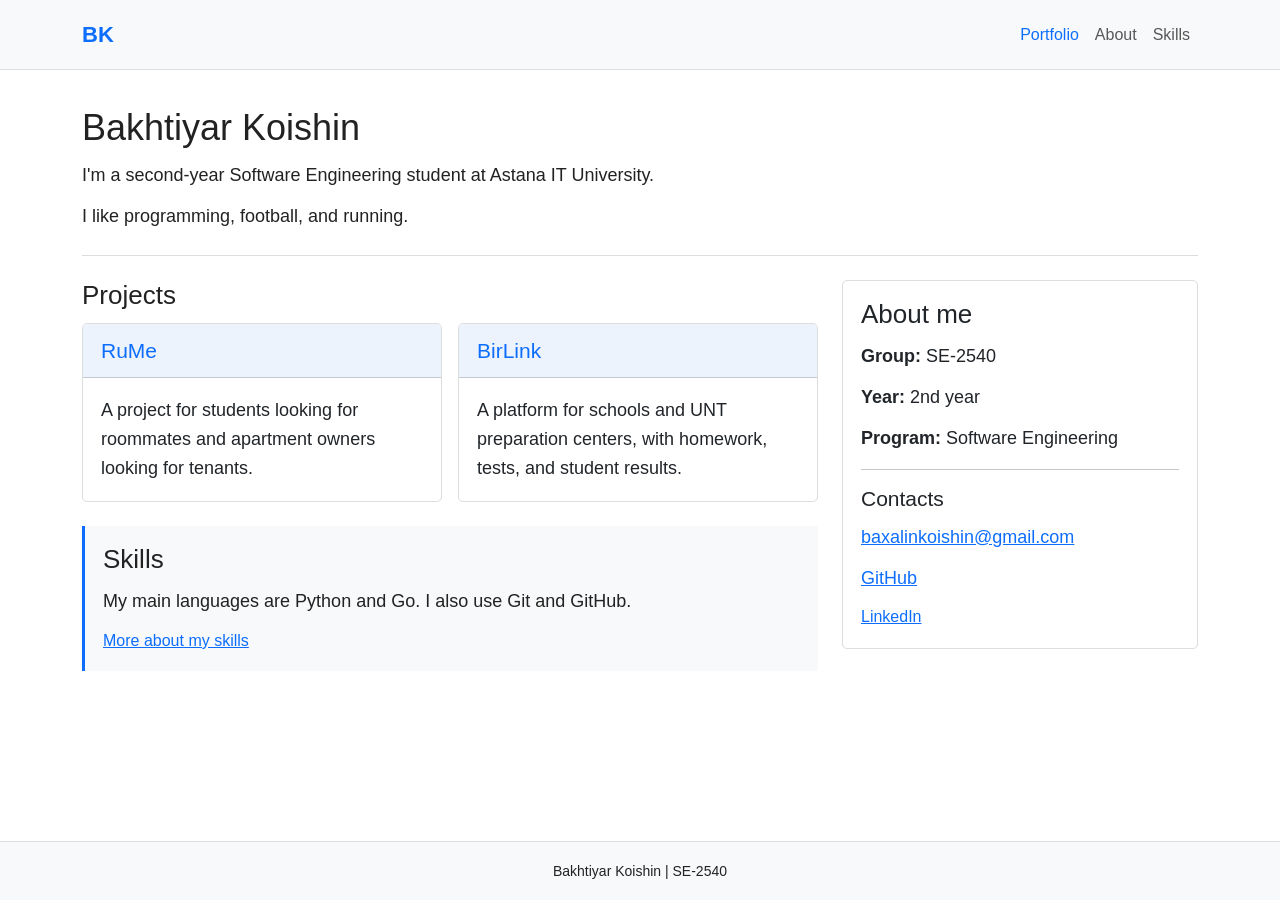
<file: index.html>
<!DOCTYPE html>
<html lang="en">
<head>
    <meta charset="UTF-8">
    <meta name="viewport" content="width=device-width, initial-scale=1.0">
    <title>Bakhtiyar Koishin - Portfolio</title>
    <link href="https://cdn.jsdelivr.net/npm/bootstrap@5.3.6/dist/css/bootstrap.min.css" rel="stylesheet">
    <link rel="stylesheet" href="style.css">
</head>
<body>
    <header class="site-header">
        <nav class="navbar navbar-expand-lg">
            <div class="container">
                <a class="navbar-brand brand" href="index.html">BK</a>

                <button class="navbar-toggler" type="button"
                        data-bs-toggle="collapse" data-bs-target="#menu"
                        aria-controls="menu" aria-expanded="false"
                        aria-label="Toggle navigation">
                    <span class="navbar-toggler-icon"></span>
                </button>

                <div class="collapse navbar-collapse" id="menu">
                    <ul class="navbar-nav ms-auto">
                        <li class="nav-item">
                            <a class="nav-link active" href="index.html" aria-current="page">Portfolio</a>
                        </li>
                        <li class="nav-item">
                            <a class="nav-link" href="media.html">About</a>
                        </li>
                        <li class="nav-item">
                            <a class="nav-link" href="bootstrap.html">Skills</a>
                        </li>
                    </ul>
                </div>
            </div>
        </nav>
    </header>

    <main class="container">
        <div class="intro">
            <h1>Bakhtiyar Koishin</h1>
            <p>I'm a second-year Software Engineering student at Astana IT University.</p>
            <p class="extra-info">I like programming, football, and running.</p>
        </div>

        <div class="row g-4">
            <section class="col-12 col-lg-8">
                <h2>Projects</h2>

                <div class="row g-3">
                    <div class="col-12 col-md-6">
                        <div class="card h-100">
                            <div class="card-header">
                                <h3>RuMe</h3>
                            </div>
                            <div class="card-body">
                                <p class="card-text">A project for students looking for roommates and apartment owners looking for tenants.</p>
                            </div>
                        </div>
                    </div>

                    <div class="col-12 col-md-6">
                        <div class="card h-100">
                            <div class="card-header">
                                <h3>BirLink</h3>
                            </div>
                            <div class="card-body">
                                <p class="card-text">A platform for schools and UNT preparation centers, with homework, tests, and student results.</p>
                            </div>
                        </div>
                    </div>
                </div>

                <div class="section-note">
                    <h2>Skills</h2>
                    <p>My main languages are Python and Go. I also use Git and GitHub.</p>
                    <a href="bootstrap.html">More about my skills</a>
                </div>
            </section>

            <aside class="col-12 col-lg-4">
                <div class="card">
                    <div class="card-body sidebar">
                        <h2>About me</h2>
                        <p><strong>Group:</strong> SE-2540</p>
                        <p><strong>Year:</strong> 2nd year</p>
                        <p><strong>Program:</strong> Software Engineering</p>

                        <hr>

                        <h3>Contacts</h3>
                        <p><a href="mailto:baxalinkoishin@gmail.com">baxalinkoishin@gmail.com</a></p>
                        <p><a href="https://github.com/Koishin04">GitHub</a></p>
                        <a href="https://www.linkedin.com/in/bakhtiyar-koishin-378413415/">LinkedIn</a>
                    </div>
                </div>
            </aside>
        </div>
    </main>

    <footer>
        <p>Bakhtiyar Koishin | SE-2540</p>
    </footer>

    <script src="https://cdn.jsdelivr.net/npm/bootstrap@5.3.6/dist/js/bootstrap.bundle.min.js"></script>
</body>
</html>
</file>
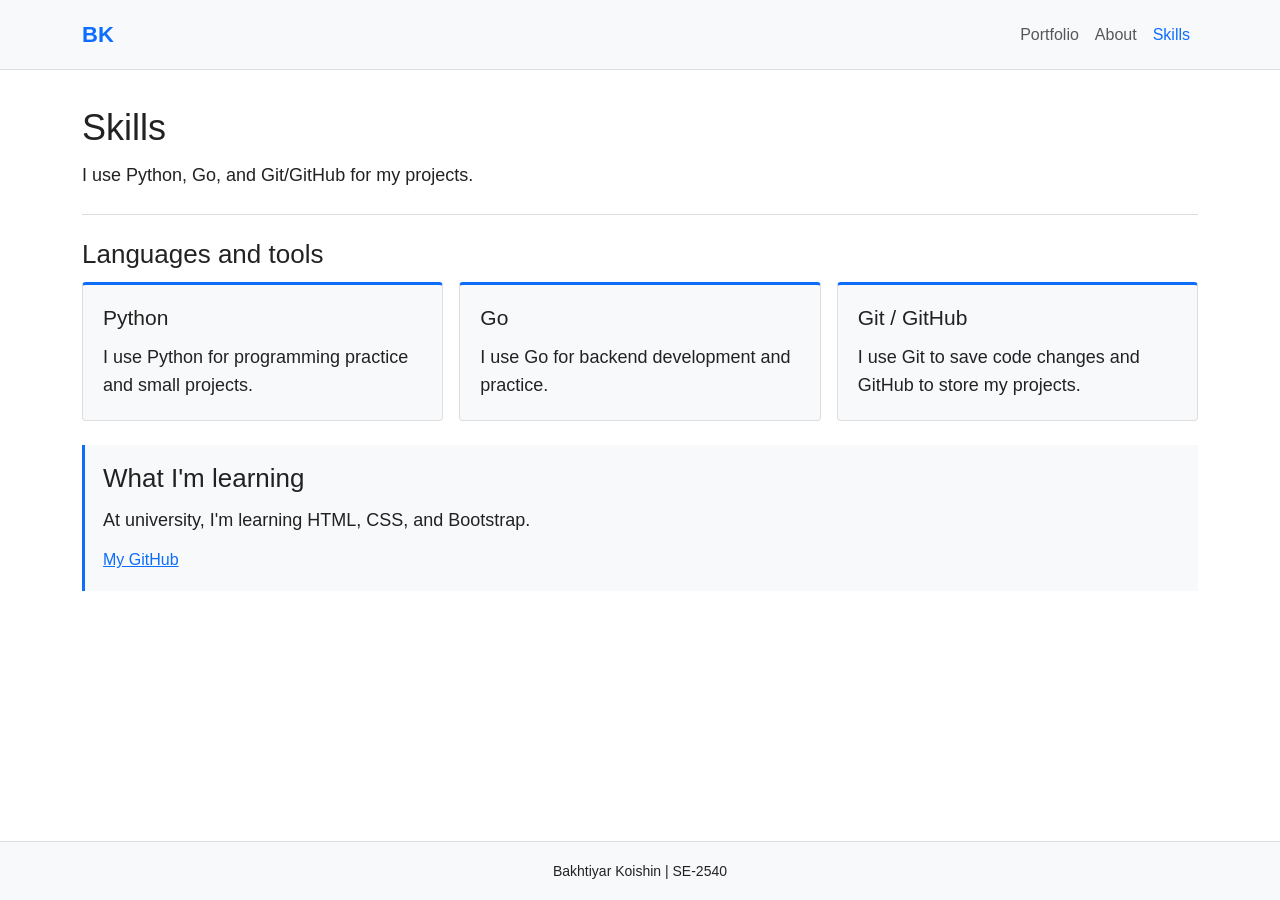
<file: bootstrap.html>
<!DOCTYPE html>
<html lang="en">
<head>
    <meta charset="UTF-8">
    <meta name="viewport" content="width=device-width, initial-scale=1.0">
    <title>Skills - Bakhtiyar Koishin</title>
    <link href="https://cdn.jsdelivr.net/npm/bootstrap@5.3.3/dist/css/bootstrap.min.css" rel="stylesheet">
    <link rel="stylesheet" href="style.css">
    <script src="https://cdn.jsdelivr.net/npm/bootstrap@5.3.3/dist/js/bootstrap.bundle.min.js"></script>
</head>
<body>
    <header class="site-header">
        <nav class="navbar navbar-expand-lg">
            <div class="container">
                <a class="navbar-brand brand" href="index.html">BK</a>

                <button class="navbar-toggler" type="button"
                        data-bs-toggle="collapse" data-bs-target="#menu"
                        aria-controls="menu" aria-expanded="false"
                        aria-label="Toggle navigation">
                    <span class="navbar-toggler-icon"></span>
                </button>

                <div class="collapse navbar-collapse" id="menu">
                    <ul class="navbar-nav ms-auto">
                        <li class="nav-item">
                            <a class="nav-link" href="index.html">Portfolio</a>
                        </li>
                        <li class="nav-item">
                            <a class="nav-link" href="media.html">About</a>
                        </li>
                        <li class="nav-item">
                            <a class="nav-link active" href="bootstrap.html" aria-current="page">Skills</a>
                        </li>
                    </ul>
                </div>
            </div>
        </nav>
    </header>

    <main class="container">
        <div class="intro">
            <h1>Skills</h1>
            <p>I use Python, Go, and Git/GitHub for my projects.</p>
        </div>

        <section>
            <h2>Languages and tools</h2>

            <div class="row g-3">
                <div class="col-12 col-md-6 col-lg-4">
                    <article class="info-box">
                        <h3>Python</h3>
                        <p>I use Python for programming practice and small projects.</p>
                    </article>
                </div>

                <div class="col-12 col-md-6 col-lg-4">
                    <article class="info-box">
                        <h3>Go</h3>
                        <p>I use Go for backend development and practice.</p>
                    </article>
                </div>

                <div class="col-12 col-md-6 col-lg-4">
                    <article class="info-box">
                        <h3>Git / GitHub</h3>
                        <p>I use Git to save code changes and GitHub to store my projects.</p>
                    </article>
                </div>
            </div>
        </section>

        <section class="section-note">
            <h2>What I'm learning</h2>
            <p>At university, I'm learning HTML, CSS, and Bootstrap.</p>
            <a href="https://github.com/Koishin04">My GitHub</a>
        </section>
    </main>

    <footer>
        <p>Bakhtiyar Koishin | SE-2540</p>
    </footer>

    <script src="https://cdn.jsdelivr.net/npm/bootstrap@5.3.6/dist/js/bootstrap.bundle.min.js"></script>
</body>
</html>
</file>
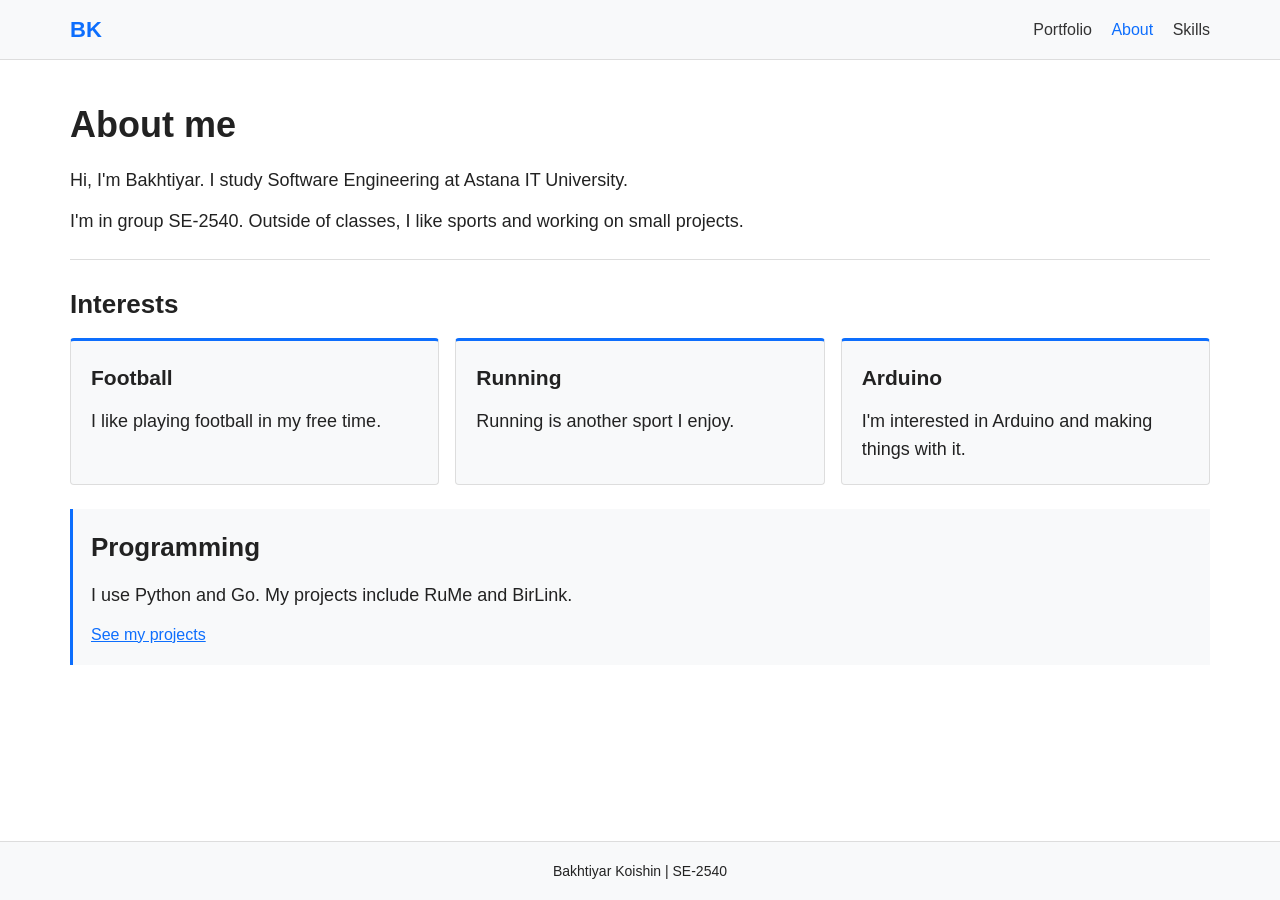
<file: media.html>
<!DOCTYPE html>
<html lang="en">
<head>
    <meta charset="UTF-8">
    <meta name="viewport" content="width=device-width, initial-scale=1.0">
    <title>About - Bakhtiyar Koishin</title>
    <link rel="stylesheet" href="style.css">
</head>
<body>
    <header class="site-header">
        <nav class="plain-nav page">
            <a class="brand" href="index.html">BK</a>
            <div>
                <a href="index.html">Portfolio</a>
                <a class="current" href="media.html" aria-current="page">About</a>
                <a href="bootstrap.html">Skills</a>
            </div>
        </nav>
    </header>

    <main class="page">
        <div class="intro">
            <h1>About me</h1>
            <p>Hi, I'm Bakhtiyar. I study Software Engineering at Astana IT University.</p>
            <p>I'm in group SE-2540. Outside of classes, I like sports and working on small projects.</p>
        </div>

        <section>
            <h2>Interests</h2>
            <div class="boxes">
                <article class="info-box">
                    <h3>Football</h3>
                    <p>I like playing football in my free time.</p>
                </article>

                <article class="info-box">
                    <h3>Running</h3>
                    <p>Running is another sport I enjoy.</p>
                </article>

                <article class="info-box">
                    <h3>Arduino</h3>
                    <p>I'm interested in Arduino and making things with it.</p>
                </article>
            </div>
        </section>

        <section class="section-note">
            <h2>Programming</h2>
            <p>I use Python and Go. My projects include RuMe and BirLink.</p>
            <a href="index.html">See my projects</a>
        </section>
    </main>

    <footer>
        <p>Bakhtiyar Koishin | SE-2540</p>
    </footer>
</body>
</html>
</file>
<file: style.css>
* {
    box-sizing: border-box;
}

body {
    margin: 0;
    min-height: 100vh;
    display: flex;
    flex-direction: column;
    font-family: Arial, sans-serif;
    line-height: 1.6;
    color: #222;
    background-color: white;
}

.page {
    width: 90%;
    max-width: 1140px;
    margin: 0 auto;
}

.site-header {
    background-color: #f8f9fa;
    border-bottom: 1px solid #ddd;
}

.navbar {
    padding: 12px 0;
}

.brand {
    color: #0d6efd;
    font-size: 22px;
    font-weight: bold;
    text-decoration: none;
}

.plain-nav {
    display: flex;
    justify-content: space-between;
    align-items: center;
    padding: 12px 0;
}

.plain-nav div a {
    margin-left: 15px;
    color: #333;
    text-decoration: none;
}

.plain-nav .current,
.navbar-nav .nav-link.active {
    color: #0d6efd;
}

main {
    flex: 1;
    padding-top: 24px;
    padding-bottom: 32px;
}

h1, h2, h3 {
    margin-top: 0;
    margin-bottom: 12px;
}

h1 {
    font-size: 28px;
}

h2 {
    font-size: 22px;
}

h3 {
    font-size: 19px;
}

p {
    margin: 0 0 12px;
    font-size: 16px;
}

a {
    color: #0d6efd;
}

.intro {
    padding-bottom: 12px;
    margin-bottom: 24px;
    border-bottom: 1px solid #ddd;
}

.extra-info {
    display: none;
}

.card {
    border-color: #ddd;
    border-radius: 5px;
}

.card-header {
    padding: 14px 18px;
    background-color: #edf3fc;
}

.card-header h3 {
    margin: 0;
    color: #0d6efd;
}

.card-body {
    padding: 18px;
}

.card-text {
    margin-bottom: 0;
}

.sidebar a {
    overflow-wrap: break-word;
}

.section-note {
    margin-top: 24px;
    padding: 18px;
    background-color: #f8f9fa;
    border-left: 3px solid #0d6efd;
}

.boxes {
    display: grid;
    grid-template-columns: 1fr;
    gap: 16px;
}

.info-box {
    height: 100%;
    padding: 20px;
    background-color: #f8f9fa;
    border: 1px solid #ddd;
    border-top: 3px solid #0d6efd;
    border-radius: 4px;
}

.info-box p {
    margin-bottom: 0;
}

footer {
    padding: 18px 0;
    background-color: #f8f9fa;
    border-top: 1px solid #ddd;
    text-align: center;
}

footer p {
    margin: 0;
    font-size: 14px;
}

/* Tablet */
@media (min-width: 768px) {
    main {
        padding-top: 32px;
        padding-bottom: 40px;
    }

    h1 {
        font-size: 32px;
    }

    h2 {
        font-size: 24px;
    }

    h3 {
        font-size: 20px;
    }

    p {
        font-size: 17px;
    }

    .boxes {
        grid-template-columns: 1fr 1fr;
    }

    .extra-info {
        display: block;
    }
}

/* Desktop */
@media (min-width: 992px) {
    main {
        padding-top: 36px;
        padding-bottom: 48px;
    }

    h1 {
        font-size: 36px;
    }

    h2 {
        font-size: 26px;
    }

    h3 {
        font-size: 21px;
    }

    p {
        font-size: 18px;
    }

    .boxes {
        grid-template-columns: 1fr 1fr 1fr;
    }
}
</file>
